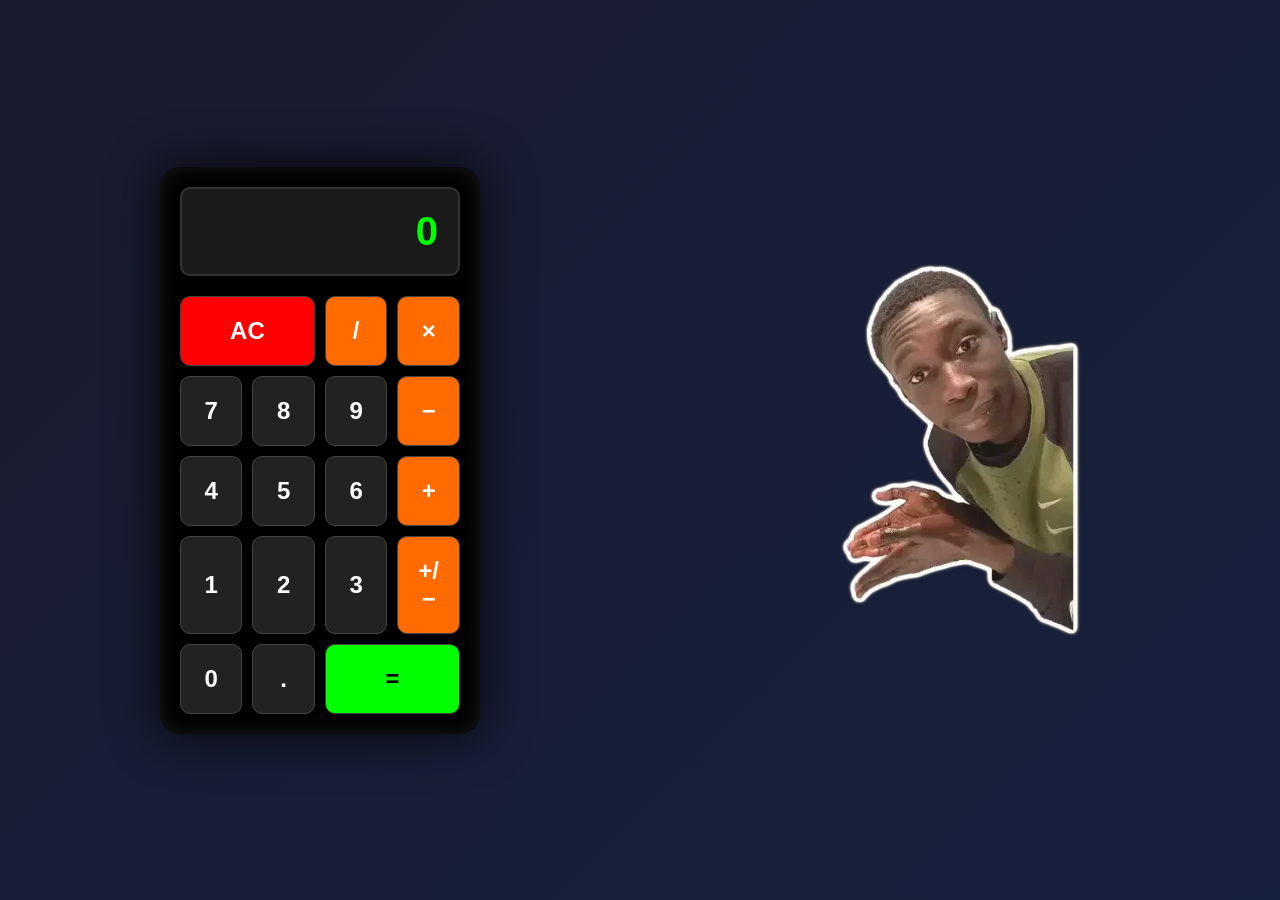
<file: index.html>
<!DOCTYPE html>
<html lang="en">
<head>
    <meta charset="UTF-8">
    <meta name="viewport" content="width=device-width, initial-scale=1.0">
    <title>Calculator</title>
    <link rel="stylesheet" href="style.css">
</head>
<body>
    <div class="calculator-container">
        <div class="calculator">
            <div class="display" id="display">0</div>
            <div class="buttons">
                <button class="clear" onclick="clearDisplay()">AC</button>
                <button class="operator" onclick="appendOperator('/')">/</button>
                <button class="operator" onclick="appendOperator('*')">×</button>
                
                <button onclick="appendNumber('7')">7</button>
                <button onclick="appendNumber('8')">8</button>
                <button onclick="appendNumber('9')">9</button>
                <button class="operator" onclick="appendOperator('-')">−</button>
                
                <button onclick="appendNumber('4')">4</button>
                <button onclick="appendNumber('5')">5</button>
                <button onclick="appendNumber('6')">6</button>
                <button class="operator" onclick="appendOperator('+')">+</button>
                
                <button onclick="appendNumber('1')">1</button>
                <button onclick="appendNumber('2')">2</button>
                <button onclick="appendNumber('3')">3</button>
                <button onclick="toggleSign()" class="operator">+/−</button>
                
                <button onclick="appendNumber('0')">0</button>
                <button onclick="appendNumber('.')">.</button>
                <button class="equals" onclick="calculate()">=</button>
            </div>
        </div>
    </div>
    <div class="image-container">
        <img src="2.png" alt="Pointing Man" class="man-image">
    </div>

    <script src="script.js"></script>
</body>
</html>
</file>
<file: style.css>
* {
    margin: 0;
    padding: 0;
    box-sizing: border-box;
}

body {
    display: flex;
    justify-content: space-between;
    align-items: center;
    min-height: 100vh;
    background: linear-gradient(135deg, #1a1a2e 0%, #16213e 100%);
    font-family: 'Arial', sans-serif;
    padding: 40px;
    gap: 80px;
}

 /* Calculator thingy */
.calculator-container {
    display: flex;
    justify-content: center;
    align-items: center;
    flex: 1;
}

.calculator {
    background: #000;
    border-radius: 20px;
    padding: 20px;
    box-shadow: 0 0 50px rgba(0, 0, 0, 0.8), inset 0 0 20px rgba(255, 255, 255, 0.1);
    width: 100%;
    max-width: 320px;
}

.display {
    background: #1a1a1a;
    color: #00ff00;
    font-size: 2.5em;
    padding: 20px;
    border-radius: 10px;
    text-align: right;
    margin-bottom: 20px;
    min-height: 60px;
    font-weight: bold;
    border: 2px solid #333;
    word-wrap: break-word;
    word-break: break-all;
}

.buttons {
    display: grid;
    grid-template-columns: repeat(4, 1fr);
    gap: 10px;
}

button {
    padding: 20px;
    font-size: 1.5em;
    border: none;
    border-radius: 10px;
    cursor: pointer;
    font-weight: bold;
    transition: all 0.3s ease;
    background: #222;
    color: #fff;
    border: 1px solid #444;
}

button:hover {
    background: #333;
    transform: scale(1.05);
}

button:active {
    transform: scale(0.95);
}

.operator {
    background: #ff6b00;
    color: #fff;
}

.operator:hover {
    background: #ff8c00;
}

.equals {
    background: #00ff00;
    color: #000;
    grid-column: span 2;
}

.equals:hover {
    background: #00dd00;
}

.clear {
    background: #ff0000;
    color: #fff;
    grid-column: span 2;
}

.clear:hover {
    background: #dd0000;
}

/* imagethingy */
.image-container {
    flex: 1;
    display: flex;
    justify-content: center;
    align-items: center;
}

.man-image {
    width: 100%;
    max-width: 400px;
    height: auto;
    object-fit: contain;
}

@media (max-width: 768px) {
    body {
        flex-direction: column;
        gap: 40px;
    }

    .calculator-container {
        flex: 1;
    }

    .image-container {
        flex: 1;
    }
}
</file>
